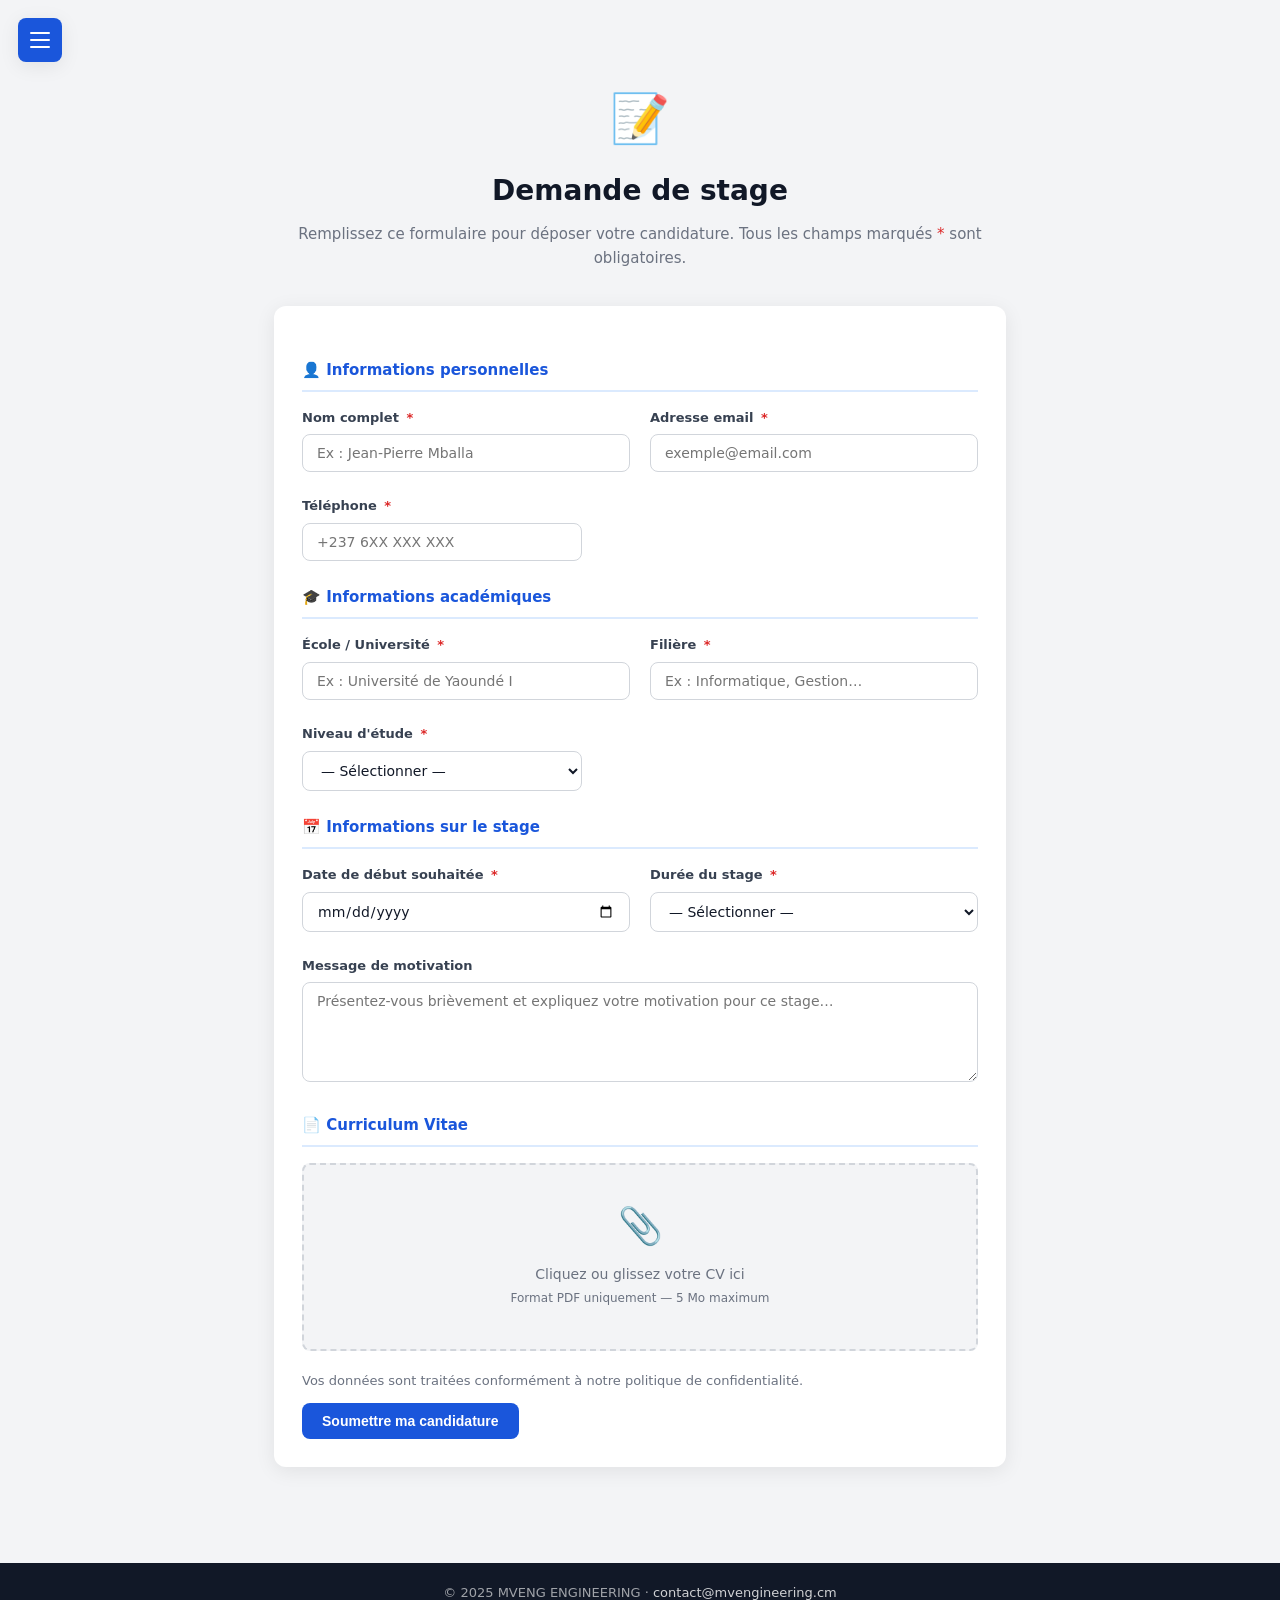
<file: demande.html>
<!DOCTYPE html>
<html lang="fr">
<head>
  <meta charset="UTF-8">
  <meta name="viewport" content="width=device-width, initial-scale=1.0">
  <title>Demande de stage — MVENGINEERING</title>
  <link rel="stylesheet" href="css/style.css">
  <style>
    .form-page { max-width: 780px; margin: 0 auto; padding: 80px 24px 48px; }
    .form-page-header { text-align:center; margin-bottom: 36px; }
    .form-page-header h1 { font-size: 28px; font-weight: 800; color: var(--gris-900); }
    .form-page-header p  { color: var(--gris-500); margin-top: 8px; }
    .form-section-title  { font-size: 15px; font-weight: 700; color: var(--bleu); margin: 24px 0 16px; padding-bottom: 8px; border-bottom: 2px solid var(--bleu-clair); }
    .upload-zone { border: 2px dashed var(--gris-300); border-radius: var(--radius-sm); padding: 32px 20px; text-align:center; cursor:pointer; background: var(--gris-100); transition: all .25s; }
    .upload-zone:hover, .upload-zone.dragover { border-color: var(--bleu); background: var(--bleu-clair); }
    .upload-zone.has-file { border-color: var(--vert); background: var(--vert-clair); }
    .upload-icon { font-size: 36px; margin-bottom: 8px; }
    .upload-text { font-size: 14px; color: var(--gris-500); }
    .upload-file-name { font-weight: 600; color: var(--vert); margin-top: 8px; font-size: 13px; }
    .progress-bar { height: 6px; background: var(--gris-200); border-radius: 3px; margin-top: 20px; display:none; }
    .progress-fill { height: 100%; background: var(--bleu); border-radius: 3px; width: 0; transition: width .3s; }
    .success-screen { display: none; text-align: center; padding: 48px; }
    .success-screen .icon { font-size: 72px; margin-bottom: 16px; }
    .success-screen h2  { font-size: 24px; font-weight: 800; color: var(--gris-900); margin-bottom: 8px; }
    .success-screen p   { color: var(--gris-500); max-width: 400px; margin: 0 auto 24px; }
  </style>
</head>
<body>

<button class="hamburger-btn" id="hamburger-btn" aria-label="Menu"><span></span><span></span><span></span></button>
<aside class="sidebar" id="sidebar">
  <div class="sidebar-header"><div class="sidebar-logo"><div class="icon">🎓</div>MVENGINEERING</div><div class="sidebar-sub">Gestion des stagiaires</div></div>
  <nav>
    <a href="index.html"><span class="nav-icon">&#127968;</span>Accueil</a>
    <a href="demande.html" class="active"><span class="nav-icon">&#128221;</span>Demande de stage</a>
    <a href="reception.html"><span class="nav-icon">&#128203;</span>R&#233;ception</a>
    <a href="admin.html"><span class="nav-icon">&#128202;</span>Administration</a>
    <a href="login.html"><span class="nav-icon">&#128272;</span>Connexion Admin</a>
    <a href="login-stagiaire.html"><span class="nav-icon">&#129333;</span>Espace Stagiaire</a>
    <a href="#" onclick="logout()"><span class="nav-icon">&#128682;</span>D&#233;connexion</a>
  </nav>
  <div class="sidebar-footer">© 2025 MVENGINEERING</div>
</aside>
<div class="sidebar-overlay" id="sidebar-overlay"></div>
<div id="toast-container"></div>

<div class="form-page">
  <div class="form-page-header">
    <div style="font-size:48px;margin-bottom:12px">📝</div>
    <h1>Demande de stage</h1>
    <p>Remplissez ce formulaire pour déposer votre candidature. Tous les champs marqués <span style="color:var(--rouge)">*</span> sont obligatoires.</p>
  </div>

  <div class="card" id="form-card">
    <form id="demande-form" novalidate>
      <!-- Informations personnelles -->
      <div class="form-section-title">👤 Informations personnelles</div>
      <div class="form-grid">
        <div class="form-group">
          <label class="form-label" for="nom_complet">Nom complet <span class="required">*</span></label>
          <input type="text" class="form-control" id="nom_complet" name="nom_complet" placeholder="Ex : Jean-Pierre Mballa" required>
          <div class="form-error" id="err-nom"></div>
        </div>
        <div class="form-group">
          <label class="form-label" for="email">Adresse email <span class="required">*</span></label>
          <input type="email" class="form-control" id="email" name="email" placeholder="exemple@email.com" required>
          <div class="form-error" id="err-email"></div>
        </div>
      </div>
      <div class="form-group">
        <label class="form-label" for="telephone">Téléphone <span class="required">*</span></label>
        <input type="tel" class="form-control" id="telephone" name="telephone" placeholder="+237 6XX XXX XXX" required style="max-width:280px">
        <div class="form-error" id="err-tel"></div>
      </div>

      <!-- Informations académiques -->
      <div class="form-section-title">🎓 Informations académiques</div>
      <div class="form-grid">
        <div class="form-group">
          <label class="form-label" for="ecole">École / Université <span class="required">*</span></label>
          <input type="text" class="form-control" id="ecole" name="ecole" placeholder="Ex : Université de Yaoundé I" required>
          <div class="form-error" id="err-ecole"></div>
        </div>
        <div class="form-group">
          <label class="form-label" for="filiere">Filière <span class="required">*</span></label>
          <input type="text" class="form-control" id="filiere" name="filiere" placeholder="Ex : Informatique, Gestion…" required>
          <div class="form-error" id="err-filiere"></div>
        </div>
      </div>
      <div class="form-group">
        <label class="form-label" for="niveau">Niveau d'étude <span class="required">*</span></label>
        <select class="form-control" id="niveau" name="niveau" required style="max-width:280px">
          <option value="">— Sélectionner —</option>
          <option>PROBATOIRE</option>
          <option>Licence 1</option>
          <option>Licence 2</option>
          <option>Licence 3</option>
          <option>BTS</option>
        </select>
        <div class="form-error" id="err-niveau"></div>
      </div>

      <!-- Stage -->
      <div class="form-section-title">📅 Informations sur le stage</div>
      <div class="form-grid">
        <div class="form-group">
          <label class="form-label" for="date_souhaitee">Date de début souhaitée <span class="required">*</span></label>
          <input type="date" class="form-control" id="date_souhaitee" name="date_souhaitee" required>
          <div class="form-error" id="err-date"></div>
        </div>
        <div class="form-group">
          <label class="form-label" for="duree">Durée du stage <span class="required">*</span></label>
          <select class="form-control" id="duree" name="duree" required>
            <option value="">— Sélectionner —</option>
            <option value="1 mois">1 mois</option>
            <option value="2 mois">2 mois</option>
            <option value="3 mois">3 mois</option>
            <option value="4 mois">4 mois</option>
            <option value="5 mois">5 mois</option>
            <option value="6 mois">6 mois</option>
            <option value="Plus de 6 mois">Plus de 6 mois</option>
          </select>
          <div class="form-error" id="err-duree"></div>
        </div>
      </div>
      <div class="form-group">
        <label class="form-label" for="message">Message de motivation</label>
        <textarea class="form-control" id="message" name="message" placeholder="Présentez-vous brièvement et expliquez votre motivation pour ce stage…" rows="4"></textarea>
      </div>

      <!-- CV -->
      <div class="form-section-title">📄 Curriculum Vitae</div>
      <div class="form-group">
        <div class="upload-zone" id="upload-zone" onclick="document.getElementById('cv').click()">
          <div class="upload-icon">📎</div>
          <div class="upload-text">Cliquez ou glissez votre CV ici</div>
          <div class="upload-text" style="font-size:12px;margin-top:4px">Format PDF uniquement — 5 Mo maximum</div>
          <div class="upload-file-name" id="file-name"></div>
          <input type="file" id="cv" name="cv" accept=".pdf,application/pdf" hidden>
        </div>
      </div>

      <div class="progress-bar" id="progress-bar"><div class="progress-fill" id="progress-fill"></div></div>

      <div style="display:flex;align-items:center;justify-content:space-between;flex-wrap:wrap;gap:12px;margin-top:8px">
        <p style="font-size:13px;color:var(--gris-500)">Vos données sont traitées conformément à notre politique de confidentialité.</p>
        <button type="submit" class="btn btn-primary" id="submit-btn" style="min-width:180px">
          <span>Soumettre ma candidature</span>
        </button>
      </div>
    </form>
  </div>

  <!-- Écran succès -->
  <div class="card success-screen" id="success-screen">
    <div class="icon">✅</div>
    <h2>Candidature soumise !</h2>
    <p>Votre demande de stage a bien été enregistrée. Vous recevrez une réponse sous <strong>5 jours ouvrés</strong> à l'adresse email fournie.</p>
    <div style="display:flex;gap:12px;justify-content:center;flex-wrap:wrap">
      <a href="index.html" class="btn btn-outline">🏠 Retour à l'accueil</a>
      <button class="btn btn-primary" onclick="resetForm()">📝 Nouvelle demande</button>
    </div>
  </div>
</div>

<footer><p>© 2025 MVENG ENGINEERING · <a href=" info@mvengi.com  ">contact@mvengineering.cm</a></p></footer>

<script src="js/app.js"></script>
<script>
'use strict';

// ─── Date minimum = demain ────────────────────────────────────
const dateInput = document.getElementById('date_souhaitee');
const tomorrow  = new Date(); tomorrow.setDate(tomorrow.getDate() + 1);
dateInput.min   = tomorrow.toISOString().split('T')[0];

// ─── Upload drag & drop ───────────────────────────────────────
const zone    = document.getElementById('upload-zone');
const fileInp = document.getElementById('cv');
const fileNm  = document.getElementById('file-name');

fileInp.addEventListener('change', () => handleFile(fileInp.files[0]));
zone.addEventListener('dragover',  e => { e.preventDefault(); zone.classList.add('dragover'); });
zone.addEventListener('dragleave', () => zone.classList.remove('dragover'));
zone.addEventListener('drop', e => {
  e.preventDefault(); zone.classList.remove('dragover');
  const f = e.dataTransfer.files[0];
  if (f) { handleFile(f); const dt = new DataTransfer(); dt.items.add(f); fileInp.files = dt.files; }
});

function handleFile(f) {
  if (!f) return;
  if (f.type !== 'application/pdf' && !f.name.endsWith('.pdf')) {
    Toast.error('Seuls les fichiers PDF sont acceptés.'); return;
  }
  if (f.size > 5 * 1024 * 1024) {
    Toast.error('Le fichier dépasse 5 Mo.'); return;
  }
  zone.classList.add('has-file');
  fileNm.textContent = '✓ ' + f.name + ' (' + (f.size / 1024).toFixed(0) + ' Ko)';
}

// ─── Validation ───────────────────────────────────────────────
function validateField(id, errId, test, msg) {
  const el  = document.getElementById(id);
  const err = document.getElementById(errId);
  if (!test(el.value.trim())) {
    el.classList.add('error'); err.textContent = msg; return false;
  }
  el.classList.remove('error'); err.textContent = ''; return true;
}

function validateForm() {
  let ok = true;
  ok = validateField('nom_complet', 'err-nom',     v => v.length >= 3,  'Nom requis (min. 3 caractères)') && ok;
  ok = validateField('email',       'err-email',   v => /^[^\s@]+@[^\s@]+\.[^\s@]+$/.test(v), 'Email invalide') && ok;
  ok = validateField('telephone',   'err-tel',     v => v.length >= 8,  'Téléphone requis') && ok;
  ok = validateField('ecole',       'err-ecole',   v => v.length >= 2,  'École requise') && ok;
  ok = validateField('filiere',     'err-filiere', v => v.length >= 2,  'Filière requise') && ok;
  ok = validateField('niveau',      'err-niveau',  v => !!v,            'Niveau requis') && ok;
  ok = validateField('date_souhaitee', 'err-date', v => !!v && new Date(v) > new Date(), 'Date dans le futur requise') && ok;
  ok = validateField('duree',       'err-duree',   v => !!v,            'Durée requise') && ok;
  return ok;
}

// ─── Soumission ───────────────────────────────────────────────
document.getElementById('demande-form').addEventListener('submit', async e => {
  e.preventDefault();
  if (!validateForm()) { Toast.warning('Veuillez corriger les erreurs du formulaire.'); return; }

  const btn  = document.getElementById('submit-btn');
  const pb   = document.getElementById('progress-bar');
  const fill = document.getElementById('progress-fill');

  btn.disabled = true;
  btn.innerHTML = '<span>Envoi en cours…</span>';
  pb.style.display = 'block';

  // Simuler progression
  let p = 0;
  const interval = setInterval(() => { p = Math.min(p + 15, 85); fill.style.width = p + '%'; }, 200);

  try {
    const fd = new FormData(e.target);
    const r  = await API.postForm('submit.php', fd);

    clearInterval(interval);
    fill.style.width = '100%';

    setTimeout(() => {
      pb.style.display = 'none';
      if (r.success) {
        document.getElementById('form-card').style.display    = 'none';
        document.getElementById('success-screen').style.display = 'block';
      } else {
        Toast.error(r.message || 'Erreur lors de la soumission.');
        btn.disabled = false;
        btn.innerHTML = '<span>Soumettre ma candidature</span>';
      }
    }, 400);

  } catch (err) {
    clearInterval(interval);
    var msg = 'Erreur de connexion au serveur.';
    if (err.message === 'network') {
      msg = 'Serveur inaccessible — vérifiez qu\'Apache est démarré dans XAMPP.';
    } else if (err.message === 'parse') {
      msg = 'Réponse PHP invalide — ouvrez F12 > Console pour le détail.';
    }
    Toast.error(msg);
    btn.disabled = false;
    btn.innerHTML = '<span>Soumettre ma candidature</span>';
    pb.style.display = 'none';
  }
});

function resetForm() {
  document.getElementById('demande-form').reset();
  zone.classList.remove('has-file');
  fileNm.textContent = '';
  document.getElementById('form-card').style.display    = 'block';
  document.getElementById('success-screen').style.display = 'none';
}

// Validation en temps réel
['nom_complet','email','telephone','ecole','filiere'].forEach(id => {
  document.getElementById(id)?.addEventListener('blur', () => {
    document.getElementById(id).classList.remove('error');
    document.getElementById('err-' + (id === 'telephone' ? 'tel' : id === 'nom_complet' ? 'nom' : id)).textContent = '';
  });
});
</script>
</body>
</html>
</file>
<file: css/style.css>
/* ============================================================
   style.css — Styles globaux — Gestion des stagiaires
   Couleurs : Bleu professionnel, Blanc, Gris, Vert, Rouge, Orange
   ============================================================ */

/* ─── Variables ──────────────────────────────────────────────── */
:root {
  --bleu:       #1a56db;
  --bleu-fonce: #1e3a8a;
  --bleu-clair: #dbeafe;
  --vert:       #059669;
  --vert-clair: #d1fae5;
  --rouge:      #dc2626;
  --rouge-clair:#fee2e2;
  --orange:     #d97706;
  --orange-clair:#fef3c7;
  --gris-100:   #f3f4f6;
  --gris-200:   #e5e7eb;
  --gris-300:   #d1d5db;
  --gris-500:   #6b7280;
  --gris-700:   #374151;
  --gris-900:   #111827;
  --blanc:      #ffffff;
  --radius:     12px;
  --radius-sm:  8px;
  --ombre:      0 4px 20px rgba(0,0,0,.08);
  --ombre-lg:   0 8px 40px rgba(0,0,0,.12);
  --transition: .25s ease;
  --font:       'Segoe UI', system-ui, -apple-system, sans-serif;
}

/* ─── Reset ───────────────────────────────────────────────────── */
*, *::before, *::after { box-sizing: border-box; margin: 0; padding: 0; }
html { scroll-behavior: smooth; }
body {
  font-family: var(--font);
  font-size: 15px;
  color: var(--gris-700);
  background: var(--gris-100);
  line-height: 1.6;
}
a { color: var(--bleu); text-decoration: none; }
a:hover { text-decoration: underline; }
img { max-width: 100%; display: block; }

/* ─── Menu hamburger latéral ─────────────────────────────────── */
.hamburger-btn {
  position: fixed;
  top: 18px; left: 18px;
  z-index: 1100;
  background: var(--bleu);
  color: var(--blanc);
  border: none;
  width: 44px; height: 44px;
  border-radius: var(--radius-sm);
  cursor: pointer;
  display: flex; flex-direction: column;
  align-items: center; justify-content: center;
  gap: 5px;
  box-shadow: var(--ombre);
  transition: background var(--transition);
}
.hamburger-btn:hover { background: var(--bleu-fonce); }
.hamburger-btn span {
  display: block;
  width: 20px; height: 2px;
  background: var(--blanc);
  border-radius: 2px;
  transition: transform var(--transition), opacity var(--transition);
}
.hamburger-btn.open span:nth-child(1) { transform: translateY(7px) rotate(45deg); }
.hamburger-btn.open span:nth-child(2) { opacity: 0; }
.hamburger-btn.open span:nth-child(3) { transform: translateY(-7px) rotate(-45deg); }

.sidebar {
  position: fixed;
  top: 0; left: -280px;
  width: 280px; height: 100vh;
  background: var(--gris-900);
  z-index: 1050;
  transition: left var(--transition);
  overflow-y: auto;
  display: flex; flex-direction: column;
}
.sidebar.open { left: 0; }
.sidebar-header {
  padding: 24px 20px 16px;
  border-bottom: 1px solid rgba(255,255,255,.1);
}
.sidebar-logo {
  font-size: 18px; font-weight: 700;
  color: var(--blanc);
  display: flex; align-items: center; gap: 10px;
}
.sidebar-logo .icon {
  width: 36px; height: 36px;
  background: var(--bleu);
  border-radius: 8px;
  display: flex; align-items: center; justify-content: center;
  font-size: 18px;
}
.sidebar-sub { color: var(--gris-500); font-size: 12px; margin-top: 4px; }

.sidebar nav { padding: 16px 0; flex: 1; }
.sidebar nav a {
  display: flex; align-items: center; gap: 12px;
  padding: 12px 20px;
  color: rgba(255,255,255,.75);
  font-size: 14px; font-weight: 500;
  transition: all var(--transition);
  border-left: 3px solid transparent;
}
.sidebar nav a:hover,
.sidebar nav a.active {
  background: rgba(255,255,255,.07);
  color: var(--blanc);
  border-left-color: var(--bleu);
  text-decoration: none;
}
.sidebar nav a .nav-icon { font-size: 18px; width: 22px; text-align: center; }
.sidebar-footer {
  padding: 16px 20px;
  border-top: 1px solid rgba(255,255,255,.1);
  font-size: 12px; color: var(--gris-500);
}

.sidebar-overlay {
  display: none;
  position: fixed; inset: 0;
  background: rgba(0,0,0,.5);
  z-index: 1049;
}
.sidebar-overlay.open { display: block; }

/* ─── Layout principal ───────────────────────────────────────── */
.page-wrapper {
  min-height: 100vh;
  padding-top: 0;
}
.main-content {
  max-width: 1200px;
  margin: 0 auto;
  padding: 80px 24px 48px;
}

/* ─── Topbar ─────────────────────────────────────────────────── */
.topbar {
  background: var(--blanc);
  box-shadow: 0 1px 4px rgba(0,0,0,.08);
  padding: 0 24px 0 80px;
  height: 64px;
  display: flex; align-items: center; justify-content: space-between;
  position: sticky; top: 0; z-index: 100;
}
.topbar-title { font-size: 18px; font-weight: 700; color: var(--gris-900); }
.topbar-actions { display: flex; align-items: center; gap: 12px; }

/* ─── Cartes ─────────────────────────────────────────────────── */
.card {
  background: var(--blanc);
  border-radius: var(--radius);
  box-shadow: var(--ombre);
  padding: 28px;
}
.card-header {
  display: flex; align-items: center; justify-content: space-between;
  margin-bottom: 20px;
  padding-bottom: 16px;
  border-bottom: 1px solid var(--gris-200);
}
.card-title { font-size: 17px; font-weight: 700; color: var(--gris-900); }

/* ─── Stat cards ─────────────────────────────────────────────── */
.stats-grid {
  display: grid;
  grid-template-columns: repeat(auto-fit, minmax(200px, 1fr));
  gap: 16px;
  margin-bottom: 28px;
}
.stat-card {
  background: var(--blanc);
  border-radius: var(--radius);
  padding: 20px;
  box-shadow: var(--ombre);
  display: flex; align-items: center; gap: 16px;
  border-left: 4px solid transparent;
  transition: transform var(--transition), box-shadow var(--transition);
}
.stat-card:hover { transform: translateY(-2px); box-shadow: var(--ombre-lg); }
.stat-card.bleu   { border-left-color: var(--bleu); }
.stat-card.vert   { border-left-color: var(--vert); }
.stat-card.rouge  { border-left-color: var(--rouge); }
.stat-card.orange { border-left-color: var(--orange); }
.stat-icon {
  width: 48px; height: 48px; border-radius: 12px;
  display: flex; align-items: center; justify-content: center;
  font-size: 22px; flex-shrink: 0;
}
.stat-card.bleu   .stat-icon { background: var(--bleu-clair); }
.stat-card.vert   .stat-icon { background: var(--vert-clair); }
.stat-card.rouge  .stat-icon { background: var(--rouge-clair); }
.stat-card.orange .stat-icon { background: var(--orange-clair); }
.stat-value { font-size: 28px; font-weight: 700; color: var(--gris-900); line-height: 1; }
.stat-label { font-size: 13px; color: var(--gris-500); margin-top: 4px; }

/* ─── Badges statut ──────────────────────────────────────────── */
.badge {
  display: inline-flex; align-items: center; gap: 6px;
  padding: 4px 10px; border-radius: 20px;
  font-size: 12px; font-weight: 600;
}
.badge::before { content: '●'; font-size: 8px; }
.badge-attente  { background: var(--orange-clair); color: #92400e; }
.badge-accepte  { background: var(--vert-clair);   color: #065f46; }
.badge-refuse   { background: var(--rouge-clair);  color: #991b1b; }
.badge-actif    { background: var(--vert-clair);   color: #065f46; }
.badge-termine  { background: var(--gris-100);     color: var(--gris-500); }

/* ─── Tableau ────────────────────────────────────────────────── */
.table-wrapper { overflow-x: auto; border-radius: var(--radius-sm); }
table { width: 100%; border-collapse: collapse; min-width: 600px; }
thead th {
  background: var(--gris-100);
  padding: 12px 16px;
  text-align: left;
  font-size: 12px; font-weight: 700;
  text-transform: uppercase; letter-spacing: .05em;
  color: var(--gris-500);
  border-bottom: 1px solid var(--gris-200);
  cursor: pointer; white-space: nowrap;
}
thead th:hover { color: var(--gris-900); }
tbody tr {
  border-bottom: 1px solid var(--gris-200);
  transition: background var(--transition);
}
tbody tr:hover { background: var(--gris-100); }
tbody td { padding: 14px 16px; font-size: 14px; vertical-align: middle; }
tbody tr:last-child { border-bottom: none; }

/* ─── Boutons ────────────────────────────────────────────────── */
.btn {
  display: inline-flex; align-items: center; gap: 6px;
  padding: 10px 20px; border-radius: var(--radius-sm);
  font-size: 14px; font-weight: 600;
  border: none; cursor: pointer;
  transition: all var(--transition);
  white-space: nowrap;
}
.btn:hover { filter: brightness(1.08); transform: translateY(-1px); }
.btn:active { transform: translateY(0); }
.btn-primary   { background: var(--bleu);  color: var(--blanc); }
.btn-success   { background: var(--vert);  color: var(--blanc); }
.btn-danger    { background: var(--rouge); color: var(--blanc); }
.btn-warning   { background: var(--orange); color: var(--blanc); }
.btn-outline   { background: transparent; border: 1.5px solid var(--gris-300); color: var(--gris-700); }
.btn-outline:hover { border-color: var(--bleu); color: var(--bleu); background: var(--bleu-clair); }
.btn-sm { padding: 6px 12px; font-size: 12px; }
.btn-icon { padding: 8px; border-radius: var(--radius-sm); border: none; cursor: pointer; background: transparent; font-size: 16px; transition: all var(--transition); }
.btn-icon:hover { background: var(--gris-100); transform: scale(1.1); }

/* ─── Formulaires ────────────────────────────────────────────── */
.form-group { margin-bottom: 20px; }
.form-label {
  display: block;
  font-size: 13px; font-weight: 600;
  color: var(--gris-700); margin-bottom: 6px;
}
.form-label .required { color: var(--rouge); margin-left: 3px; }
.form-control {
  width: 100%;
  padding: 10px 14px;
  border: 1.5px solid var(--gris-300);
  border-radius: var(--radius-sm);
  font-size: 14px; color: var(--gris-900);
  background: var(--blanc);
  transition: border-color var(--transition), box-shadow var(--transition);
  font-family: var(--font);
}
.form-control:focus {
  outline: none;
  border-color: var(--bleu);
  box-shadow: 0 0 0 3px rgba(26,86,219,.12);
}
.form-control.error { border-color: var(--rouge); }
.form-error { font-size: 12px; color: var(--rouge); margin-top: 4px; }
.form-grid { display: grid; grid-template-columns: 1fr 1fr; gap: 0 20px; }
textarea.form-control { resize: vertical; min-height: 100px; }
select.form-control { cursor: pointer; }

/* Upload zone */
.upload-zone {
  border: 2px dashed var(--gris-300);
  border-radius: var(--radius-sm);
  padding: 24px;
  text-align: center;
  cursor: pointer;
  transition: all var(--transition);
  background: var(--gris-100);
}
.upload-zone:hover, .upload-zone.dragover {
  border-color: var(--bleu);
  background: var(--bleu-clair);
}
.upload-zone input[type=file] { display: none; }

/* ─── Barre de recherche ─────────────────────────────────────── */
.search-bar {
  display: flex; align-items: center;
  background: var(--blanc);
  border: 1.5px solid var(--gris-300);
  border-radius: var(--radius-sm);
  padding: 8px 14px;
  gap: 8px;
  transition: border-color var(--transition);
}
.search-bar:focus-within { border-color: var(--bleu); }
.search-bar input {
  border: none; outline: none;
  font-size: 14px; color: var(--gris-900);
  background: transparent; flex: 1;
  font-family: var(--font);
}
.search-bar .icon { color: var(--gris-500); font-size: 16px; }

/* ─── Toast notifications ────────────────────────────────────── */
#toast-container {
  position: fixed;
  top: 20px; right: 20px;
  z-index: 9999;
  display: flex; flex-direction: column; gap: 10px;
}
.toast {
  min-width: 280px; max-width: 380px;
  background: var(--blanc);
  border-radius: var(--radius-sm);
  box-shadow: var(--ombre-lg);
  padding: 14px 18px;
  display: flex; align-items: center; gap: 12px;
  border-left: 4px solid;
  animation: toastIn .3s ease;
  font-size: 14px;
}
.toast.success { border-left-color: var(--vert); }
.toast.error   { border-left-color: var(--rouge); }
.toast.info    { border-left-color: var(--bleu); }
.toast.warning { border-left-color: var(--orange); }
.toast-icon { font-size: 18px; }
.toast-close { margin-left: auto; background: none; border: none; cursor: pointer; font-size: 18px; color: var(--gris-500); }
@keyframes toastIn {
  from { transform: translateX(120%); opacity: 0; }
  to   { transform: translateX(0);    opacity: 1; }
}

/* ─── Modal ──────────────────────────────────────────────────── */
.modal-overlay {
  display: none; position: fixed; inset: 0;
  background: rgba(0,0,0,.5); z-index: 2000;
  align-items: center; justify-content: center;
}
.modal-overlay.open { display: flex; }
.modal {
  background: var(--blanc); border-radius: var(--radius);
  box-shadow: var(--ombre-lg);
  width: 90%; max-width: 500px;
  animation: modalIn .25s ease;
  max-height: 90vh; overflow-y: auto;
}
.modal-header {
  padding: 20px 24px;
  border-bottom: 1px solid var(--gris-200);
  display: flex; align-items: center; justify-content: space-between;
}
.modal-title { font-size: 16px; font-weight: 700; }
.modal-body { padding: 24px; }
.modal-footer {
  padding: 16px 24px;
  border-top: 1px solid var(--gris-200);
  display: flex; justify-content: flex-end; gap: 10px;
}
@keyframes modalIn {
  from { transform: scale(.9); opacity: 0; }
  to   { transform: scale(1);  opacity: 1; }
}

/* ─── Pagination ─────────────────────────────────────────────── */
.pagination {
  display: flex; align-items: center; justify-content: center;
  gap: 6px; margin-top: 20px;
}
.pagination button {
  width: 36px; height: 36px;
  border-radius: var(--radius-sm);
  border: 1.5px solid var(--gris-200);
  background: var(--blanc);
  color: var(--gris-700); font-size: 14px; font-weight: 600;
  cursor: pointer; transition: all var(--transition);
}
.pagination button:hover { border-color: var(--bleu); color: var(--bleu); }
.pagination button.active { background: var(--bleu); border-color: var(--bleu); color: var(--blanc); }
.pagination button:disabled { opacity: .4; cursor: not-allowed; }

/* ─── Loading spinner ────────────────────────────────────────── */
.spinner {
  width: 40px; height: 40px;
  border: 3px solid var(--gris-200);
  border-top-color: var(--bleu);
  border-radius: 50%;
  animation: spin .8s linear infinite;
  margin: 40px auto;
}
@keyframes spin { to { transform: rotate(360deg); } }

/* ─── Pied de page ───────────────────────────────────────────── */
footer {
  background: var(--gris-900);
  color: rgba(255,255,255,.6);
  text-align: center;
  padding: 20px;
  font-size: 13px;
  margin-top: 48px;
}
footer a { color: rgba(255,255,255,.8); }

/* ─── Responsive ─────────────────────────────────────────────── */
@media (max-width: 768px) {
  .main-content { padding: 72px 16px 32px; }
  .form-grid { grid-template-columns: 1fr; }
  .stats-grid { grid-template-columns: 1fr 1fr; }
  .topbar { padding-left: 72px; }
  table { font-size: 13px; }
  tbody td { padding: 10px 12px; }
  .btn { padding: 8px 14px; font-size: 13px; }
}
@media (max-width: 480px) {
  .stats-grid { grid-template-columns: 1fr; }
}
</file>
